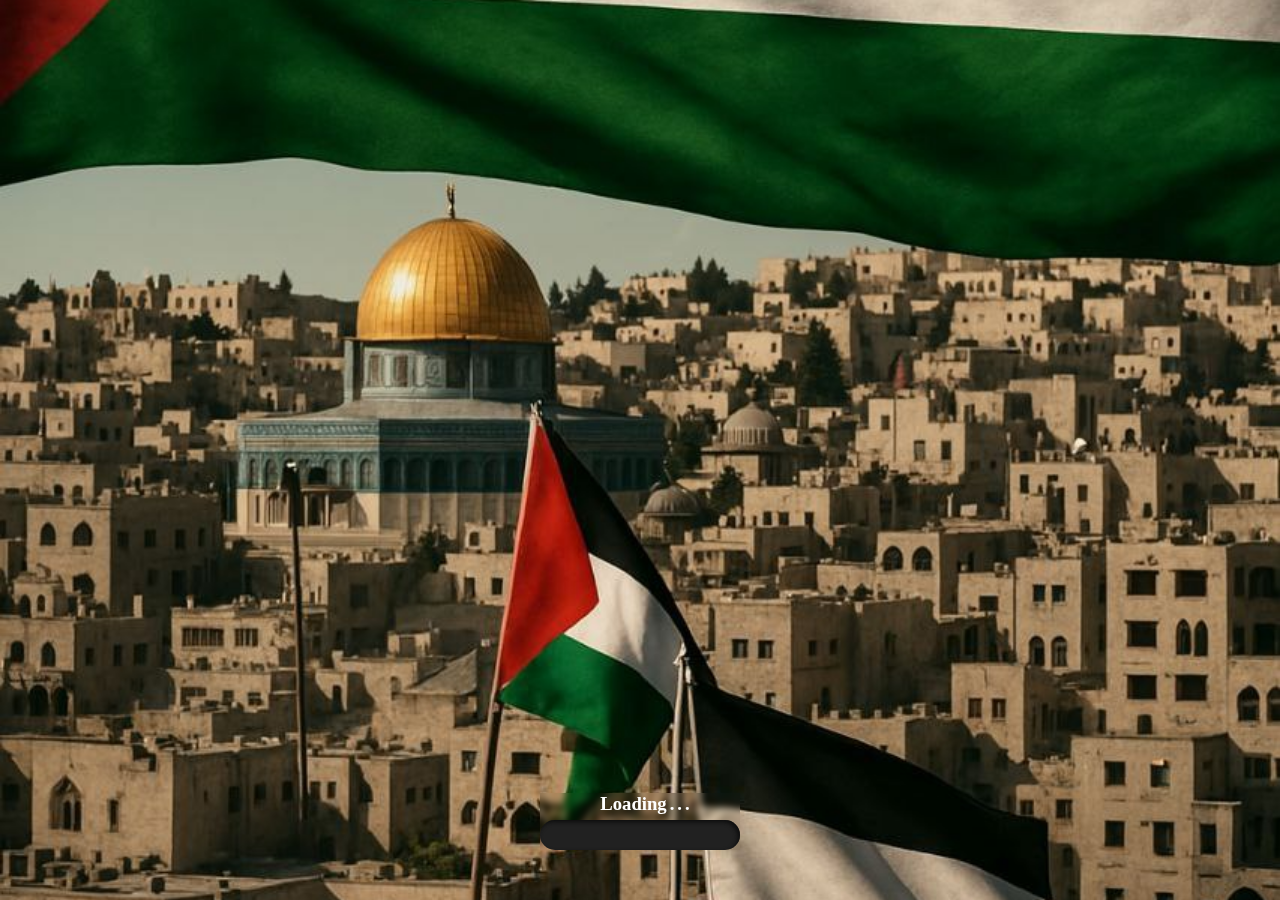
<file: index.html>
<!DOCTYPE html>
<html lang="en">
<head>
  <meta charset="UTF-8">
  <title>FBM Loading</title>
  <style>
    body {
      margin: 0;
      padding: 0;
      height: 100vh;
      background: url('sp.jpg') no-repeat center center fixed;
      background-size: cover;
      display: flex;
      align-items: flex-end; /* নিচের দিকে নামানোর জন্য */
      justify-content: center;
    }

    .loader {
      margin-bottom: 50px; /* নিচ থেকে দূরত্ব */
      display: flex;
      align-items: center;
      justify-content: center;
      flex-direction: column;
      gap: 5px;
      backdrop-filter: blur(3px); /* ব্যাকগ্রাউন্ড ঝাপসা করতে চাইলে */
    }

    .loading-text {
      color: white;
      font-size: 14pt;
      font-weight: 600;
      margin-left: 10px;
    }

    .dot {
      margin-left: 3px;
      animation: blink 1.5s infinite;
    }

    .dot:nth-child(2) {
      animation-delay: 0.3s;
    }

    .dot:nth-child(3) {
      animation-delay: 0.6s;
    }

    .loading-bar-background {
      --height: 30px;
      display: flex;
      align-items: center;
      box-sizing: border-box;
      padding: 5px;
      width: 200px;
      height: var(--height);
      background-color: #212121;
      box-shadow: #0c0c0c -2px 2px 4px 0px inset;
      border-radius: calc(var(--height) / 2);
    }

    .loading-bar {
      position: relative;
      display: flex;
      justify-content: center;
      flex-direction: column;
      --height: 20px;
      width: 0%;
      height: var(--height);
      overflow: hidden;
      background: linear-gradient(
        0deg,
        rgba(222, 74, 15, 1) 0%,
        rgba(249, 199, 79, 1) 100%
      );
      border-radius: calc(var(--height) / 2);
      animation: loading 4s ease-out infinite;
    }

    .white-bars-container {
      position: absolute;
      display: flex;
      align-items: center;
      gap: 18px;
    }

    .white-bar {
      background: linear-gradient(
        -45deg,
        rgba(255, 255, 255, 1) 0%,
        rgba(255, 255, 255, 0) 70%
      );
      width: 10px;
      height: 45px;
      opacity: 0.3;
      transform: rotate(45deg);
    }

    @keyframes loading {
      0% {
        width: 0;
      }
      80% {
        width: 100%;
      }
      100% {
        width: 100%;
      }
    }

    @keyframes blink {
      0%, 100% {
        opacity: 0;
      }
      50% {
        opacity: 1;
      }
    }
  </style>
</head>
<body>

<div class="loader">
  <div class="loading-text">
    Loading<span class="dot">.</span><span class="dot">.</span><span class="dot">.</span>
  </div>
  <div class="loading-bar-background">
    <div class="loading-bar">
      <div class="white-bars-container">
        <div class="white-bar"></div>
        <div class="white-bar"></div>
        <div class="white-bar"></div>
        <div class="white-bar"></div>
        <div class="white-bar"></div>
        <div class="white-bar"></div>
        <div class="white-bar"></div>
        <div class="white-bar"></div>
        <div class="white-bar"></div>
        <div class="white-bar"></div>
      </div>
    </div>
  </div>
</div>

<script>
  // ৩ সেকেন্ড পরে redirect
  setTimeout(function () {
    window.location.href = "fbm.html"; // এখানে নতুন পেজের লিংক দাও
  }, 2700); // ৫০০০ মিলিসেকেন্ড = ৫ সেকেন্ড
</script>

</body>
</html>
</file>
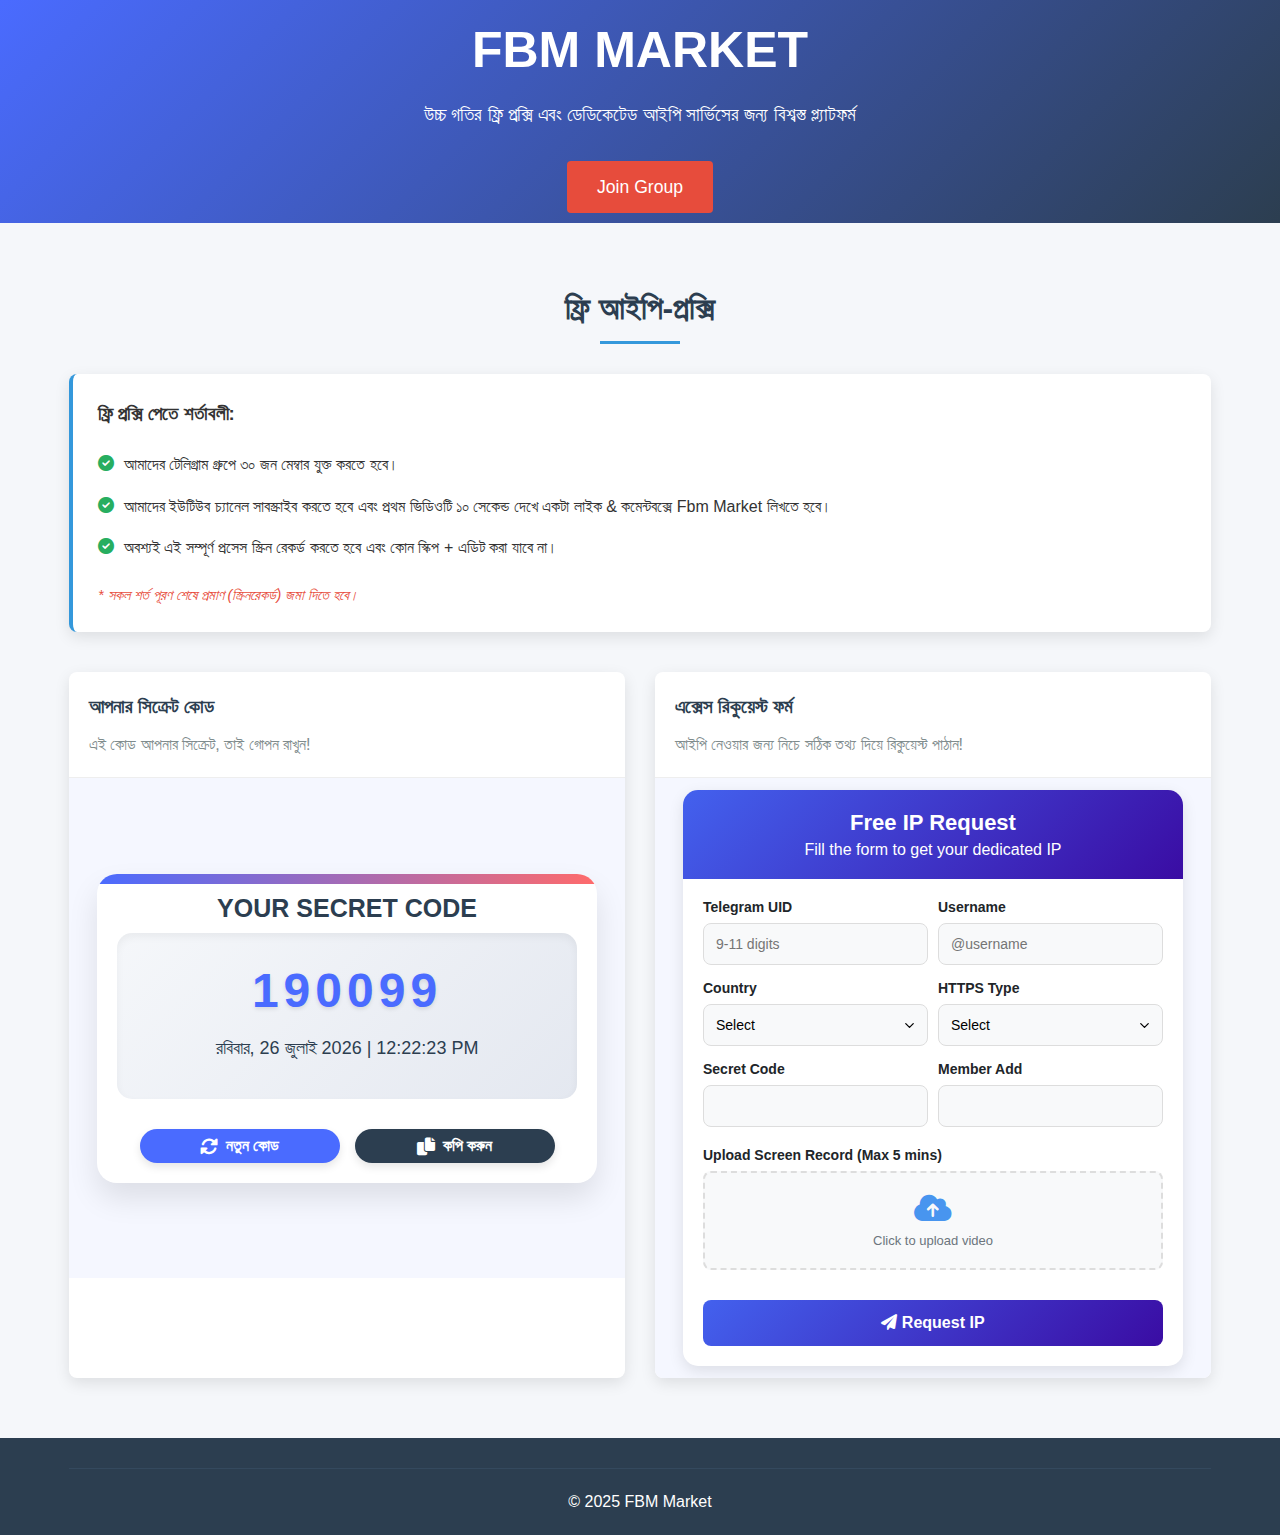
<file: free-ip-index/index.html>
<!DOCTYPE html>
<html lang="en">
<head>
    <meta charset="UTF-8">
    <meta name="viewport" content="width=device-width, initial-scale=1.0">
    <title>FBM Market - ফ্রি প্রক্সি ও আইপি সার্ভিস</title>
    <link rel="stylesheet" href="https://cdnjs.cloudflare.com/ajax/libs/font-awesome/6.0.0-beta3/css/all.min.css">
    <link rel="stylesheet" href="styles.css">
</head>
<body>
    <!-- সরল হেডার -->


    <!-- হিরো সেকশন -->
    <section class="hero">
        <div class="container">
            <h1> FBM MARKET </h1>
            
            <p>উচ্চ গতির ফ্রি প্রক্সি এবং ডেডিকেটেড আইপি সার্ভিসের জন্য বিশ্বস্ত প্ল্যাটফর্ম</p>
            <a href="https://t.me/FbmMarket " class="btn cta-button">Join Group</a>
        </div>
    </section>

    <!-- এমবেডেড প্রজেক্ট সেকশন -->
    <section class="projects-section">
        <div class="container">


            
            <div class="section-title">
                <h2> ফ্রি আইপি-প্রক্সি </h2>
            </div>
            
            <!-- শর্তাবলী সেকশন -->
            <div class="requirements-box">
                <h3>ফ্রি প্রক্সি পেতে শর্তাবলী:</h3>
                <ul class="requirements-list">
                   
                    <li><i class="fas fa-check-circle"></i> আমাদের টেলিগ্রাম গ্রুপে ৩০ জন মেম্বার যুক্ত করতে হবে।</li>
                 <!--   <li><i class="fas fa-check-circle"></i> আমাদের বটে ১০ জন অ্যাক্টিভ ইউজার যুক্ত করাতে হবে (রেফার)</li> -->
                     <li><i class="fas fa-check-circle"></i> আমাদের ইউটিউব চ্যানেল সাবস্ক্রাইব করতে হবে এবং প্রথম ভিডিওটি ১০ সেকেন্ড দেখে একটা লাইক & কমেন্টবক্সে Fbm Market লিখতে হবে। </li>
                    <li><i class="fas fa-check-circle"></i> অবশ্যই এই সম্পূর্ণ প্রসেস স্ক্রিন রেকর্ড করতে হবে এবং কোন স্কিপ + এডিট করা যাবে না। </li>
                </ul>
                <p class="note">* সকল শর্ত পূরণ শেষে প্রমাণ (স্ক্রিনরেকর্ড) জমা দিতে হবে।</p>
            </div>
            
            <div class="projects-container">
                <!-- প্রথম প্রজেক্ট বক্স -->
                <div class="project-box">
                    <div class="project-header">
                        <h3> আপনার সিক্রেট কোড  </h3>
                        <p> এই কোড আপনার সিক্রেট, তাই গোপন রাখুন!</p>
                    </div>
                    <div class="embedded-container">
                        <iframe src="secret-code/index.html" class="custom-iframe-1" frameborder="0"></iframe>
                    </div>
                </div>
                
                <!-- দ্বিতীয় প্রজেক্ট বক্স -->
                <div class="project-box">
                    <div class="project-header">
                        <h3> এক্সেস রিকুয়েস্ট ফর্ম</h3>
                        <p>আইপি নেওয়ার জন্য নিচে সঠিক তথ্য দিয়ে রিকুয়েস্ট পাঠান!</p>
                    </div>
                    <div class="embedded-container">
                        <iframe src="request-ip/index.html" class="custom-iframe-2" frameborder="0"></iframe>
                    </div>
                </div>
            </div>
        </div>
    </section>

    <!-- কন্টাক্ট ফুটার -->
    <footer>
        <div class="container">
          <!--  <div class="contact-info">
                <h3>যোগাযোগ</h3>
                <p><i class="fas fa-envelope"></i> support@fbmmarket.com</p>
            </div> -->
            <div class="copyright">
                <p>&copy; 2025 FBM Market</p>
            </div>
        </div>
    </footer>

    <script src="script.js"></script>
</body>
</html>
</file>
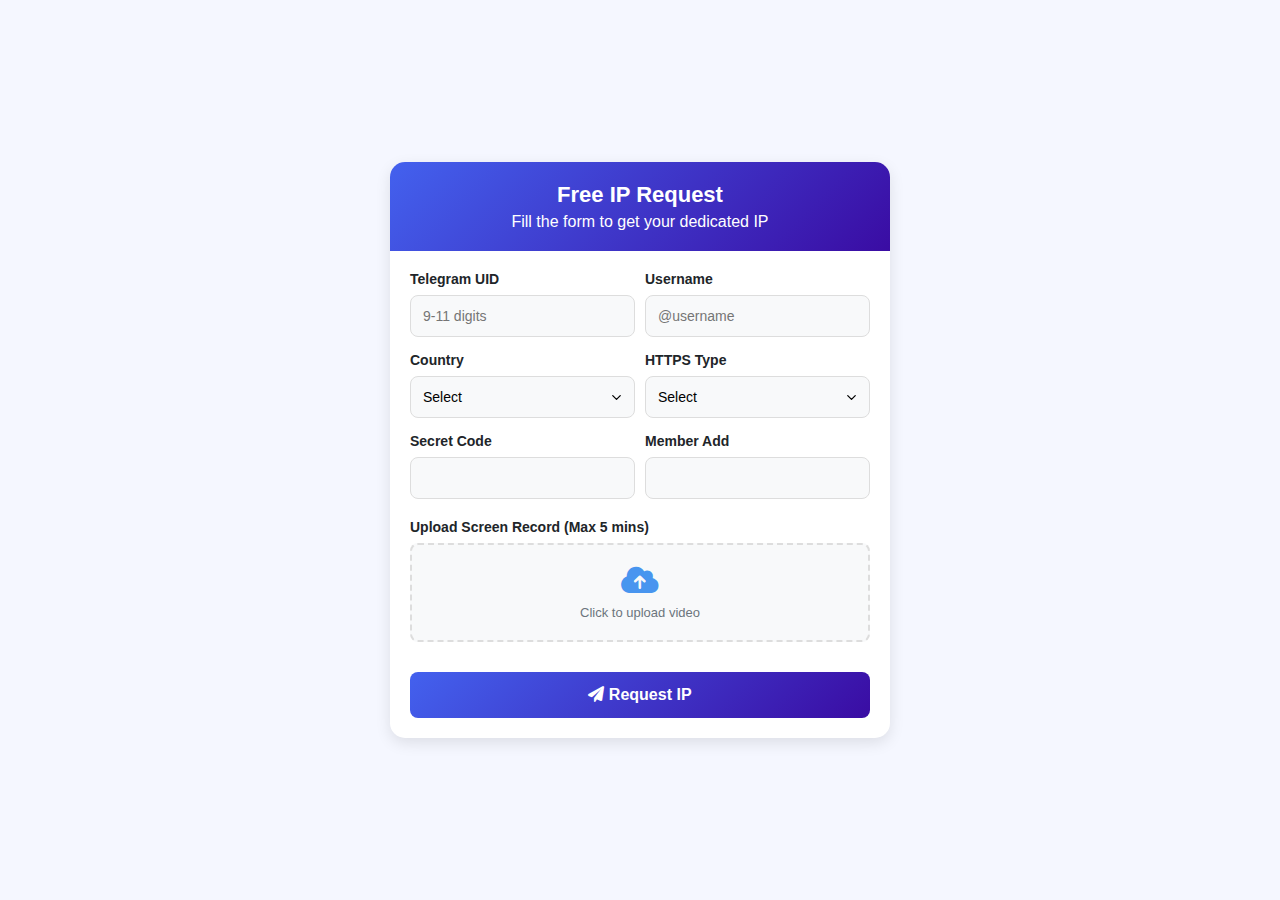
<file: free-ip-index/request-ip/index.html>
<!DOCTYPE html>
<html lang="en">
<head>
    <meta charset="UTF-8">
    <meta name="viewport" content="width=device-width, initial-scale=1.0">
    <title>Mobile IP Request</title>
    <style>
        :root {
            --primary: #4361ee;
            --secondary: #3a0ca3;
            --accent: #4895ef;
            --light: #f8f9fa;
            --dark: #212529;
            --success: #4bb543;
            --error: #ff4444;
            --warning: #ffbb33;
            --gray: #6c757d;
        }
        
        * {
            margin: 0;
            padding: 0;
            box-sizing: border-box;
            font-family: 'Segoe UI', Tahoma, Geneva, Verdana, sans-serif;
        }
        
        body {
            background-color: #f5f7ff;
            min-height: 100vh;
            padding: 10px;
            display: flex;
            justify-content: center;
            align-items: center;
        }
        
        .form-container {
            width: 100%;
            max-width: 500px;
            background: white;
            border-radius: 15px;
            box-shadow: 0 5px 15px rgba(0, 0, 0, 0.1);
            overflow: hidden;
            position: relative;
        }
        
        .form-header {
            background: linear-gradient(135deg, var(--primary), var(--secondary));
            color: white;
            padding: 20px;
            text-align: center;
        }
        
        .form-header h2 {
            font-size: 22px;
            margin-bottom: 5px;
        }
        
        .form-body {
            padding: 20px;
        }
        
        .form-row {
            display: flex;
            gap: 10px;
            margin-bottom: 15px;
        }
        
        .form-group {
            flex: 1;
        }
        
        label {
            display: block;
            margin-bottom: 8px;
            font-weight: 600;
            color: var(--dark);
            font-size: 14px;
        }
        
        input, select {
            width: 100%;
            padding: 12px;
            border: 1px solid #ddd;
            border-radius: 8px;
            font-size: 14px;
            background-color: #f8f9fa;
        }
        
        input:focus, select:focus {
            outline: none;
            border-color: var(--accent);
        }
        
        select {
            appearance: none;
            background-image: url("data:image/svg+xml;charset=UTF-8,%3csvg xmlns='http://www.w3.org/2000/svg' viewBox='0 0 24 24' fill='none' stroke='currentColor' stroke-width='2' stroke-linecap='round' stroke-linejoin='round'%3e%3cpolyline points='6 9 12 15 18 9'%3e%3c/polyline%3e%3c/svg%3e");
            background-repeat: no-repeat;
            background-position: right 10px center;
            background-size: 15px;
        }
        
        .file-upload {
            margin: 20px 0;
        }
        
        .file-upload-label {
            display: flex;
            flex-direction: column;
            align-items: center;
            justify-content: center;
            padding: 20px;
            border: 2px dashed #ddd;
            border-radius: 8px;
            background-color: #f8f9fa;
            cursor: pointer;
        }
        
        .file-upload-label i {
            font-size: 30px;
            color: var(--accent);
            margin-bottom: 10px;
        }
        
        .file-upload-label span {
            font-size: 13px;
            color: var(--gray);
        }
        
        .file-name {
            margin-top: 10px;
            font-size: 13px;
            color: var(--dark);
            display: none;
        }
        
        .submit-btn {
            width: 100%;
            padding: 14px;
            background: linear-gradient(135deg, var(--primary), var(--secondary));
            color: white;
            border: none;
            border-radius: 8px;
            font-size: 16px;
            font-weight: 600;
            cursor: pointer;
            margin-top: 10px;
            transition: all 0.3s;
        }
        
        .submit-btn:disabled {
            background: #cccccc;
            cursor: not-allowed;
        }
        
        /* Stylish Alert System */
        .alert-container {
            position: fixed;
            top: 20px;
            right: 20px;
            width: 100%;
            max-width: 350px;
            z-index: 1000;
        }
        
        .alert {
            padding: 18px 20px;
            border-radius: 12px;
            color: white;
            margin-bottom: 15px;
            display: flex;
            align-items: center;
            box-shadow: 0 5px 15px rgba(0, 0, 0, 0.15);
            transform: translateX(150%);
            transition: all 0.4s cubic-bezier(0.68, -0.55, 0.27, 1.55);
            position: relative;
            overflow: hidden;
            backdrop-filter: blur(10px);
            background-color: rgba(255, 255, 255, 0.15);
            border: 1px solid rgba(255, 255, 255, 0.2);
        }
        
        .alert.show {
            transform: translateX(0);
        }
        
        .alert.success {
            background: linear-gradient(135deg, rgba(75, 181, 67, 0.9), rgba(67, 160, 71, 0.9));
        }
        
        .alert.error {
            background: linear-gradient(135deg, rgba(255, 68, 68, 0.9), rgba(200, 50, 50, 0.9));
        }
        
        .alert.warning {
            background: linear-gradient(135deg, rgba(255, 187, 51, 0.9), rgba(230, 170, 50, 0.9));
            color: var(--dark);
        }
        
        .alert-icon {
            font-size: 24px;
            margin-right: 15px;
            flex-shrink: 0;
        }
        
        .alert-message {
            flex: 1;
            font-size: 14px;
            line-height: 1.4;
        }
        
        .alert-close {
            margin-left: 15px;
            cursor: pointer;
            opacity: 0.8;
            transition: opacity 0.2s;
            flex-shrink: 0;
        }
        
        .alert-close:hover {
            opacity: 1;
        }
        
        .alert-progress {
            position: absolute;
            bottom: 0;
            left: 0;
            height: 4px;
            width: 100%;
            background-color: rgba(255, 255, 255, 0.3);
        }
        
        .alert-progress-bar {
            height: 100%;
            background-color: white;
            width: 100%;
            animation: progressBar 5s linear forwards;
        }
        
        @keyframes progressBar {
            0% { width: 100%; }
            100% { width: 0%; }
        }
        
        /* Popup Message */
        .popup-overlay {
            position: fixed;
            top: 0;
            left: 0;
            right: 0;
            bottom: 0;
            background: rgba(0, 0, 0, 0.5);
            display: none;
            justify-content: center;
            align-items: center;
            z-index: 1000;
        }
        
        .popup-overlay.active {
            display: flex;
        }
        
        .popup-box {
            background: white;
            width: 90%;
            max-width: 400px;
            border-radius: 15px;
            padding: 25px;
            text-align: center;
            box-shadow: 0 10px 25px rgba(0, 0, 0, 0.2);
            animation: popIn 0.4s cubic-bezier(0.68, -0.55, 0.27, 1.55);
            border: 1px solid rgba(0, 0, 0, 0.1);
        }
        
        @keyframes popIn {
            0% { transform: scale(0.8); opacity: 0; }
            100% { transform: scale(1); opacity: 1; }
        }
        
        .popup-icon {
            font-size: 60px;
            color: var(--success);
            margin-bottom: 20px;
            text-shadow: 0 3px 10px rgba(75, 181, 67, 0.3);
        }
        
        .popup-title {
            font-size: 22px;
            font-weight: 600;
            margin-bottom: 10px;
            color: var(--dark);
        }
        
        .popup-message {
            font-size: 15px;
            color: var(--gray);
            margin-bottom: 25px;
            line-height: 1.5;
        }
        
        .popup-btn {
            padding: 12px 25px;
            background: var(--primary);
            color: white;
            border: none;
            border-radius: 8px;
            font-weight: 600;
            cursor: pointer;
            transition: all 0.3s;
            box-shadow: 0 3px 10px rgba(67, 97, 238, 0.3);
        }
        
        .popup-btn:hover {
            background: var(--secondary);
            transform: translateY(-2px);
        }
        
        @media (max-width: 600px) {
            .alert-container {
                max-width: 90%;
                left: 50%;
                transform: translateX(-50%);
                top: 10px;
                right: auto;
            }
            
            .alert {
                transform: translateY(-150%);
                padding: 15px;
            }
            
            .alert.show {
                transform: translateY(0);
            }
            
            .popup-box {
                padding: 20px;
            }
            
            .popup-title {
                font-size: 20px;
            }
        }
    </style>
    <link rel="stylesheet" href="https://cdnjs.cloudflare.com/ajax/libs/font-awesome/6.0.0-beta3/css/all.min.css">
</head>
<body>
    <div class="alert-container" id="alertContainer"></div>
    
    <div class="form-container">
        <div class="form-header">
            <h2>Free IP Request</h2>
            <p>Fill the form to get your dedicated IP</p>
        </div>
        
        <div class="form-body" id="formBody">
            <form id="ipRequestForm">
                <!-- Row 1: UID & Username -->
                <div class="form-row">
                    <div class="form-group">
                        <label for="telegramId">Telegram UID</label>
                        <input type="number" id="telegramId" placeholder="9-11 digits" required>
                    </div>
                    
                    <div class="form-group">
                        <label for="telegramUsername">Username</label>
                        <input type="text" id="telegramUsername" placeholder="@username" required>
                    </div>
                </div>
                
                <!-- Row 2: Country & HTTPS -->
                <div class="form-row">
                    <div class="form-group">
                        <label for="country">Country</label>
                        <select id="country" required>
                            <option value="">Select</option>
                            <option value="USA">USA</option>
                            <option value="UK">UK</option>
                            <option value="Germany">Germany</option>
                        </select>
                    </div>
                    
                    <div class="form-group">
                        <label for="httpsType">HTTPS Type</label>
                        <select id="httpsType" required>
                            <option value="">Select</option>
                            <option value="Yes">Yes</option>
                            <option value="No">No</option>
                        </select>
                    </div>
                </div>
                
                <!-- Row 3: Secret Code & Member Add -->
                <div class="form-row">
                    <div class="form-group">
                        <label for="secretCode">Secret Code</label>
                        <input type="text" id="secretCode" required>
                    </div>
                    
                    <div class="form-group">
                        <label for="totalMembers">Member Add</label>
                        <input type="number" id="totalMembers" min="1" required>
                    </div>
                </div>
                
                <!-- File Upload -->
                <div class="file-upload">
                    <label>Upload Screen Record (Max 5 mins)</label>
                    <div class="file-upload-label" id="fileUploadLabel">
                        <i class="fas fa-cloud-upload-alt"></i>
                        <span>Click to upload video</span>
                        <div class="file-name" id="fileName"></div>
                    </div>
                    <input type="file" id="screenRecording" accept="video/*" style="display: none;" required>
                </div>
                
                <button type="submit" class="submit-btn" id="submitBtn">
                    <i class="fas fa-paper-plane"></i> Request IP
                </button>
            </form>
        </div>
    </div>
    
    <!-- Popup Message -->
    <div class="popup-overlay" id="popupOverlay">
        <div class="popup-box">
            <div class="popup-icon">
                <i class="fas fa-check-circle"></i>
            </div>
            <div class="popup-title">
                Request Submitted!
            </div>
            <div class="popup-message">
                Your IP request has been received with the video. We'll contact you shortly on Telegram.
            </div>
            <button class="popup-btn" id="closePopupBtn">
                Close
            </button>
        </div>
    </div>

    <script>
        // Telegram Bot Configuration
        const BOT_TOKEN = '7734169736:AAGDFW2mVkNSLrrPClDohEfNE0whlwmBiuE'; // Replace with your bot token
        const CHAT_ID = '-1002459414820'; // Replace with your chat ID
        
        // Stylish Alert Function
        function showAlert(type, message) {
            const container = document.getElementById('alertContainer');
            const alert = document.createElement('div');
            alert.className = `alert ${type}`;
            
            let icon;
            if (type === 'success') icon = '<i class="fas fa-check-circle"></i>';
            else if (type === 'error') icon = '<i class="fas fa-exclamation-circle"></i>';
            else icon = '<i class="fas fa-exclamation-triangle"></i>';
            
            alert.innerHTML = `
                <div class="alert-icon">${icon}</div>
                <div class="alert-message">${message}</div>
                <div class="alert-close"><i class="fas fa-times"></i></div>
                <div class="alert-progress"><div class="alert-progress-bar"></div></div>
            `;
            
            container.appendChild(alert);
            
            // Show alert
            setTimeout(() => {
                alert.classList.add('show');
            }, 10);
            
            // Close button
            alert.querySelector('.alert-close').addEventListener('click', () => {
                alert.classList.remove('show');
                setTimeout(() => {
                    container.removeChild(alert);
                }, 400);
            });
            
            // Auto hide after 5 seconds
            setTimeout(() => {
                alert.classList.remove('show');
                setTimeout(() => {
                    container.removeChild(alert);
                }, 400);
            }, 5000);
        }
        
        // File Upload Handling
        const fileInput = document.getElementById('screenRecording');
        const fileLabel = document.getElementById('fileUploadLabel');
        const fileName = document.getElementById('fileName');
        
        fileLabel.addEventListener('click', () => fileInput.click());
        
        fileInput.addEventListener('change', function() {
            if (this.files.length > 0) {
                const file = this.files[0];
                
                // Check if file is video
                if (file.type.startsWith('video/')) {
                    const video = document.createElement('video');
                    video.preload = 'metadata';
                    
                    video.onloadedmetadata = function() {
                        window.URL.revokeObjectURL(video.src);
                        if (video.duration > 300) { // 5 minutes
                            showAlert('error', 'Video must be 5 minutes or less');
                            fileInput.value = '';
                            fileName.style.display = 'none';
                        } else {
                            fileName.textContent = file.name;
                            fileName.style.display = 'block';
                        }
                    };
                    
                    video.src = URL.createObjectURL(file);
                } else {
                    showAlert('error', 'Please upload a video file');
                    fileInput.value = '';
                }
            }
        });
        
        // Form Submission
        const form = document.getElementById('ipRequestForm');
        const submitBtn = document.getElementById('submitBtn');
        const popupOverlay = document.getElementById('popupOverlay');
        const closePopupBtn = document.getElementById('closePopupBtn');
        
        form.addEventListener('submit', async function(e) {
            e.preventDefault();
            
            // Validate Telegram ID
            const telegramId = document.getElementById('telegramId').value;
            if (telegramId.length < 9 || telegramId.length > 11) {
                showAlert('error', 'Telegram UID must be between 9-11 digits');
                return;
            }
            
            // Validate file
            if (!fileInput.files.length) {
                showAlert('error', 'Please upload screen recording video');
                return;
            }
            
            // Show loading state
            submitBtn.innerHTML = '<i class="fas fa-spinner fa-spin"></i> Processing...';
            submitBtn.disabled = true;
            
            try {
                // Prepare form data
                const formData = new FormData();
                formData.append('chat_id', CHAT_ID);
                formData.append('caption', `New IP Request:\n\n` +
                    `UID: ${telegramId}\n` +
                    `Username: ${document.getElementById('telegramUsername').value}\n` +
                    `Country: ${document.getElementById('country').value}\n` +
                    `HTTPS: ${document.getElementById('httpsType').value}\n` +
                    `Secret Code: ${document.getElementById('secretCode').value}\n` +
                    `Members: ${document.getElementById('totalMembers').value}`);
                formData.append('video', fileInput.files[0]);
                
                // Send to Telegram Bot
                const response = await fetch(`https://api.telegram.org/bot${BOT_TOKEN}/sendVideo`, {
                    method: 'POST',
                    body: formData
                });
                
                if (response.ok) {
                    // Show success popup
                    popupOverlay.classList.add('active');
                    
                    // Clear form
                    form.reset();
                    fileName.style.display = 'none';
                    
                    // Keep button disabled
                    submitBtn.innerHTML = '<i class="fas fa-check"></i> Request Sent';
                } else {
                    throw new Error('Failed to send to Telegram');
                }
                
            } catch (error) {
                console.error('Error:', error);
                showAlert('error', 'Failed to submit request. Please try again.');
                submitBtn.innerHTML = '<i class="fas fa-paper-plane"></i> Request IP';
                submitBtn.disabled = false;
            }
        });
        
        // Close popup
        closePopupBtn.addEventListener('click', function() {
            popupOverlay.classList.remove('active');
        });
    </script>
</body>
      </html>
</file>
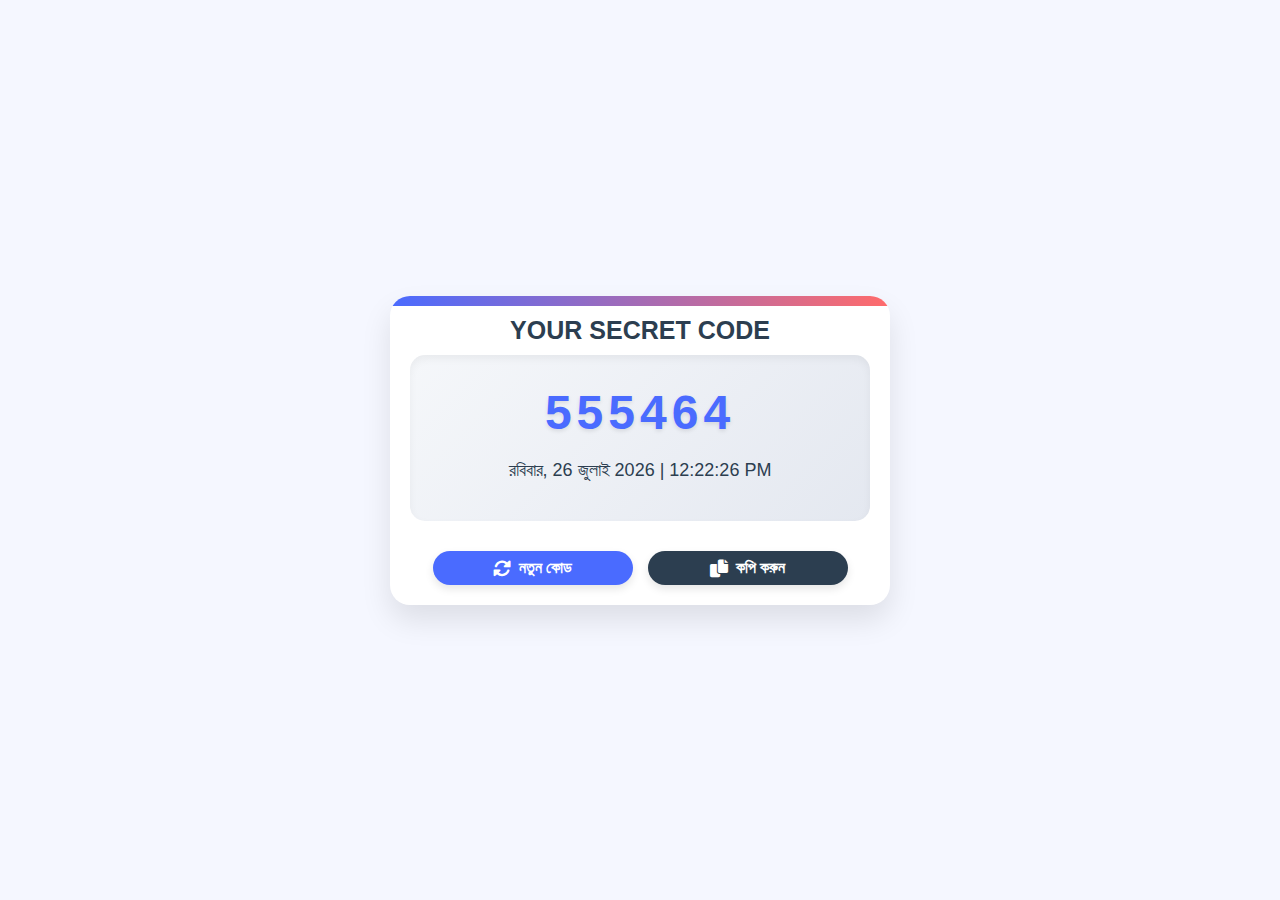
<file: free-ip-index/secret-code/index.html>
<!DOCTYPE html>
<html lang="bn">
<head>
    <meta charset="UTF-8">
    <meta name="viewport" content="width=device-width, initial-scale=1.0">
    <title>র্যান্ডম কোড জেনারেটর</title>
    <style>
        :root {
            --primary-color: #4a6bff;
            --secondary-color: #ff6b6b;
            --dark-color: #2c3e50;
            --light-color: #f5f7fa;
            --success-color: #2ecc71;
        }

        * {
            margin: 0;
            padding: 0;
            box-sizing: border-box;
            font-family: 'Segoe UI', Tahoma, Geneva, Verdana, sans-serif;
        }

        body {
            background: linear-gradient(135deg, #f5f7ff 0%, #f5f7ff 100%);
            min-height: 100vh;
            display: flex;
            justify-content: center;
            align-items: center;
            padding: 10px;
        }

        .container {
            background: white;
            border-radius: 20px;
            box-shadow: 0 15px 30px rgba(0, 0, 0, 0.1);
            width: 100%;
            max-width: 500px;
            padding: 20px;
            text-align: center;
            position: relative;
            overflow: hidden;
            transition: all 0.3s ease;
        }

        .container:hover {
            transform: translateY(-5px);
            box-shadow: 0 20px 40px rgba(0, 0, 0, 0.15);
        }

        .container::before {
            content: '';
            position: absolute;
            top: 0;
            left: 0;
            width: 100%;
            height: 10px;
            background: linear-gradient(90deg, var(--primary-color), var(--secondary-color));
        }

        h1 {
            color: var(--dark-color);
            margin-bottom: 10px;
            font-weight: 700;
            font-size: 25px;
        }

        .code-container {
            background: linear-gradient(135deg, #f5f7fa 0%, #e4e8f0 100%);
            border-radius: 15px;
            padding: 30px;
            margin-bottom: 30px;
            box-shadow: inset 0 4px 8px rgba(0, 0, 0, 0.05);
            position: relative;
        }

        .code {
            font-size: 48px;
            font-weight: 700;
            letter-spacing: 5px;
            color: var(--primary-color);
            margin-bottom: 20px;
            text-shadow: 0 2px 4px rgba(0, 0, 0, 0.1);
            animation: fadeIn 0.5s ease;
        }

        .datetime {
            font-size: 18px;
            color: var(--dark-color);
            margin-bottom: 10px;
        }

        .buttons {
            display: flex;
            justify-content: center;
            gap: 15px;
        }

        .btn {
            border: none;
            border-radius: 55px;
            padding: 8px 15px;
            font-size: 16px;
            font-weight: 600;
            cursor: pointer;
            transition: all 0.3s ease;
            display: flex;
            align-items: center;
            justify-content: center;
            box-shadow: 0 4px 8px rgba(0, 0, 0, 0.1);
            flex: 1;
            max-width: 200px;
        }

        .btn:hover {
            transform: translateY(-3px);
            box-shadow: 0 6px 12px rgba(0, 0, 0, 0.15);
        }

        .btn:active {
            transform: translateY(1px);
        }

        .btn-refresh {
            background-color: var(--primary-color);
            color: white;
        }

        .btn-copy {
            background-color: var(--dark-color);
            color: white;
        }

        .btn-refresh:hover {
            background-color: #3a5bef;
        }

        .btn-copy:hover {
            background-color: #1a2b3c;
        }

        .btn i {
            margin-right: 8px;
            font-size: 18px;
        }

        .notification {
            position: fixed;
            top: 20px;
            right: 20px;
            background-color: var(--success-color);
            color: white;
            padding: 15px 25px;
            border-radius: 10px;
            box-shadow: 0 5px 15px rgba(0, 0, 0, 0.1);
            display: flex;
            align-items: center;
            transform: translateX(150%);
            transition: transform 0.3s ease;
            z-index: 1000;
        }

        .notification.show {
            transform: translateX(0);
        }

        .notification i {
            margin-right: 10px;
            font-size: 20px;
        }

        @keyframes fadeIn {
            from {
                opacity: 0;
                transform: scale(0.9);
            }
            to {
                opacity: 1;
                transform: scale(1);
            }
        }

        @keyframes pulse {
            0% {
                transform: scale(1);
            }
            50% {
                transform: scale(1.05);
            }
            100% {
                transform: scale(1);
            }
        }

        .pulse {
            animation: pulse 0.5s ease;
        }

        @media (max-width: 100px) {
            .container {
                padding: 30px 20px;
            }
            
            .code {
                font-size: 36px;
            }
            
            .buttons {
                flex-direction: column;
            }
            
            .btn {
                width: 100%;
                max-width: none;
            }
        }
    </style>
    <link rel="stylesheet" href="https://cdnjs.cloudflare.com/ajax/libs/font-awesome/6.0.0-beta3/css/all.min.css">
</head>
<body>
    <div class="container">
        <h1>YOUR SECRET CODE</h1>
        
        <div class="code-container">
            <div class="code" id="randomCode">------</div>
            <div class="datetime" id="datetime">লোড হচ্ছে...</div>
        </div>
        
        <div class="buttons">
            <button class="btn btn-refresh" id="refreshBtn">
                <i class="fas fa-sync-alt"></i> নতুন কোড
            </button>
            <button class="btn btn-copy" id="copyBtn">
                <i class="fas fa-copy"></i> কপি করুন
            </button>
        </div>
    </div>
    
    <div class="notification" id="notification">
        <i class="fas fa-check-circle"></i>
        <span id="notificationText">কোড কপি করা হয়েছে!</span>
    </div>

    <script>
        // DOM Elements
        const randomCodeElement = document.getElementById('randomCode');
        const datetimeElement = document.getElementById('datetime');
        const refreshBtn = document.getElementById('refreshBtn');
        const copyBtn = document.getElementById('copyBtn');
        const notification = document.getElementById('notification');
        const notificationText = document.getElementById('notificationText');

        // Generate random 6-digit code
        function generateRandomCode() {
            const code = Math.floor(100000 + Math.random() * 900000);
            return code.toString();
        }

        // Update datetime display
        function updateDateTime() {
            const now = new Date();
            
            // Format options for Bengali locale
            const options = {
                weekday: 'long',
                year: 'numeric',
                month: 'long',
                day: 'numeric',
                hour: '2-digit',
                minute: '2-digit',
                second: '2-digit',
                hour12: true
            };
            
            // For Bengali language, we need to manually format as Intl may not support bn-BD everywhere
            const weekdays = ['রবিবার', 'সোমবার', 'মঙ্গলবার', 'বুধবার', 'বৃহস্পতিবার', 'শুক্রবার', 'শনিবার'];
            const months = ['জানুয়ারী', 'ফেব্রুয়ারী', 'মার্চ', 'এপ্রিল', 'মে', 'জুন', 'জুলাই', 'আগস্ট', 'সেপ্টেম্বর', 'অক্টোবর', 'নভেম্বর', 'ডিসেম্বর'];
            
            const weekday = weekdays[now.getDay()];
            const day = now.getDate();
            const month = months[now.getMonth()];
            const year = now.getFullYear();
            
            let hours = now.getHours();
            const ampm = hours >= 12 ? 'PM' : 'AM';
            hours = hours % 12;
            hours = hours ? hours : 12; // the hour '0' should be '12'
            const minutes = now.getMinutes().toString().padStart(2, '0');
            const seconds = now.getSeconds().toString().padStart(2, '0');
            
            const dateTimeString = `${weekday}, ${day} ${month} ${year} | ${hours}:${minutes}:${seconds} ${ampm}`;
            
            datetimeElement.textContent = dateTimeString;
        }

        // Show notification
        function showNotification(message) {
            notificationText.textContent = message;
            notification.classList.add('show');
            
            setTimeout(() => {
                notification.classList.remove('show');
            }, 3000);
        }

        // Copy code to clipboard
        function copyToClipboard() {
            const code = randomCodeElement.textContent;
            navigator.clipboard.writeText(code)
                .then(() => {
                    showNotification('কোড কপি করা হয়েছে!');
                })
                .catch(err => {
                    showNotification('কপি করতে সমস্যা হয়েছে!');
                    console.error('Could not copy text: ', err);
                });
        }

        // Refresh code with animation
        function refreshCode() {
            randomCodeElement.classList.remove('pulse');
            randomCodeElement.style.opacity = '0';
            randomCodeElement.style.transform = 'scale(0.9)';
            
            setTimeout(() => {
                randomCodeElement.textContent = generateRandomCode();
                randomCodeElement.style.opacity = '1';
                randomCodeElement.style.transform = 'scale(1)';
                randomCodeElement.classList.add('pulse');
            }, 300);
        }

        // Initialize
        function init() {
            refreshCode();
            updateDateTime();
            
            // Update time every second
            setInterval(updateDateTime, 1000);
            
            // Event listeners
            refreshBtn.addEventListener('click', refreshCode);
            copyBtn.addEventListener('click', copyToClipboard);
        }

        // Start the app
        init();
    </script>
</body>
</html>
</file>
<file: free-ip-index/styles.css>
/* জেনারেল স্টাইল */
* {
    margin: 0;
    padding: 0;
    box-sizing: border-box;
    font-family: 'Segoe UI', Tahoma, Geneva, Verdana, sans-serif;
}

body {
    line-height: 1.6;
    color: #333;
    background-color: #f5f7fa;
}

.container {
    width: 90%;
    max-width: 1200px;
    margin: 0 auto;
    padding: 0 5px;
}

.btn {
    display: inline-block;
    padding: 10px 25px;
    border-radius: 4px;
    text-decoration: none;
    font-weight: 500;
    transition: all 0.3s ease;
}

/* সরল হেডার */
/*header {
    background-color: #2c3e50;
    color: white;
    padding: 10px 0;
    position: sticky;
    top: 0;
    z-index: 1000;
} */

/*.logo a {
    font-size: 24px;
    font-weight: 700;
    color: white;
    text-decoration: none;
}*/

/* হিরো সেকশন */
.hero {
    background: linear-gradient(135deg, #4a6bff, #2c3e50);
    color: white;
    padding: 10px 0;
    text-align: center;
}

.hero h1 {
    font-size: 50px;
    margin-bottom: 10px;
}

.hero p {
    font-size: 1.2rem;
    max-width: 700px;
    margin: 0 auto 30px;
}

.cta-button {
    background-color: #e74c3c;
    color: white;
    font-size: 1.1rem;
    padding: 12px 30px;
}

.cta-button:hover {
    background-color: #c0392b;
}

/* শর্তাবলী বক্স */
.requirements-box {
    background: #fff;
    border-radius: 8px;
    box-shadow: 0 5px 15px rgba(0, 0, 0, 0.1);
    padding: 25px;
    margin-bottom: 40px;
    border-left: 4px solid #3498db;
}

.requirements-list {
    list-style: none;
    margin: 15px 0;
}

.requirements-list li {
    padding: 8px 0;
    display: flex;
    align-items: flex-start;
}

.requirements-list i {
    color: #27ae60;
    margin-right: 10px;
    margin-top: 3px;
}

.note {
    font-size: 0.9rem;
    color: #e74c3c;
    font-style: italic;
}

/* প্রজেক্ট বক্স */
.projects-section {
    padding: 60px 0;
}

.section-title h2 {
    text-align: center;
    font-size: 2rem;
    color: #2c3e50;
    margin-bottom: 40px;
    position: relative;
}

.section-title h2::after {
    content: '';
    position: absolute;
    left: 50%;
    bottom: -10px;
    transform: translateX(-50%);
    width: 80px;
    height: 3px;
    background-color: #3498db;
}

.projects-container {
    display: grid;
    grid-template-columns: repeat(auto-fit, minmax(500px, 1fr));
    gap: 30px;
}

.project-box {
    background: white;
    border-radius: 8px;
    box-shadow: 0 5px 15px rgba(0, 0, 0, 0.1);
    overflow: hidden;
}

.project-header {
    padding: 20px;
    border-bottom: 1px solid #eee;
}

.project-header h3 {
    color: #2c3e50;
    margin-bottom: 10px;
}

.project-header p {
    color: #7f8c8d;
}

.embedded-container {
    width: 100%;
    position: relative;
}

/* কাস্টম আইফ্রেম স্টাইল */
.custom-iframe-1 {
    width: 100%;
    height: 500px;
    border: none;
    display: block;
}

.custom-iframe-2 {
    width: 100%;
    height: 600px;
    border: none;
    display: block;
}

/* ফুটার */
footer {
    background-color: #2c3e50;
    color: white;
    padding: 30px 0 20px;
    text-align: center;
}

.contact-info {
    margin-bottom: 20px;
}

.contact-info h3 {
    margin-bottom: 15px;
}

.contact-info i {
    margin-right: 8px;
}

.copyright {
    border-top: 1px solid #34495e;
    padding-top: 20px;
}

/* রেস্পন্সিভ */
@media (max-width: 768px) {
    .projects-container {
        grid-template-columns: 1fr;
    }
    
    .custom-iframe-1,
    .custom-iframe-2 {
        height: 400px;
    }
    
    .hero h1 {
        font-size: 2rem;
    }
}

@media (max-width: 480px) {
    .custom-iframe-1,
    .custom-iframe-2 {
        height: 300px;
    }
    
    .hero h1 {
        font-size: 1.8rem;
    }
    
    .section-title h2 {
        font-size: 1.5rem;
    }
}
</file>
